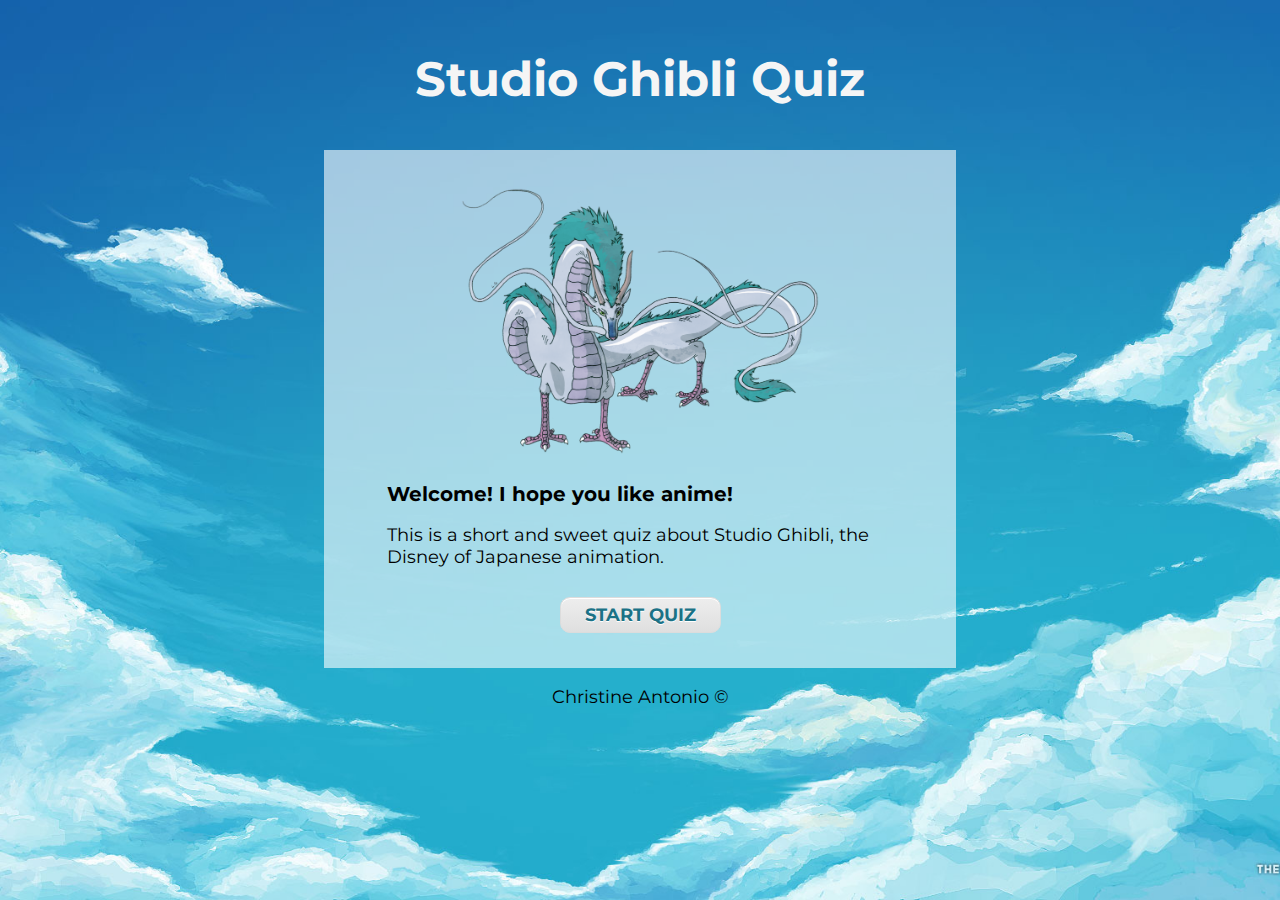
<file: index.html>
<!DOCTYPE html>
<html lang="en">

<head>
  <meta charset="UTF-8">
  <meta name="viewport" content="width=device-width, initial-scale=1.0">
  <meta http-equiv="X-UA-Compatible" content="ie=edge">
  <title>Studio Ghibli Quiz</title>
  <link href="https://cdnjs.cloudflare.com/ajax/libs/normalize/8.0.1/normalize.min.css"
    type="text/css" />
  <link href="app.css" rel="stylesheet" type="text/css" />
</head>

<body>
    <header>
        <h1>Studio Ghibli Quiz</h1>
    </header>

    <main aria-live="polite">

    <!--<div class="start-quiz-page"></div>
          <img src="images/haku.png" class="welcome-img"></div>
          <h2>Welcome! I hope you like anime!</h2></div>
          <p>This is a short and sweet quiz about Studio Ghibli, the Disney of Japanese animation.</p></div>
          <div class="start-quiz-button"></div>
            <button type="submit" id="start-quiz-btn">Start Quiz</button></div>
          </div></div>
        </div></div>
    
    -->
    </main>

    <footer>   
        <p>Christine Antonio ©</p>
    </footer>

<script src="https://code.jquery.com/jquery-3.4.1.slim.js" crossorigin="anonymous"></script>
<script src="app.js"></script>
</body>

</html>
</file>
<file: app.css>
/* Your styles should be mobile-first and responsive */

@import url('https://fonts.googleapis.com/css2?family=Montserrat&display=swap');


/* Structure */
body {
  background: url("images/wallpaper.jpg") no-repeat center fixed;
  background-size: cover;
  font-family: Montserrat;
}

header {
  display: block;
  margin: auto;
  justify-content: center;
  text-align: center;
}

footer {
  justify-content: center;
  text-align: center;
}

/********** Start Page **********/
.start-quiz-page, form, .results-page {
  display: block;
  background: rgba(255, 255, 255, 0.6);
  padding: 5%;
  margin-right: 10%;
  margin-left: 10%;
}

/********** Question Form **********/
fieldset {
  border: 2px #1B7286;
}

legend {
  border: 2px #1B7286;
  line-height: 2px;
  color: #1B606F;
  font-weight: bold;
}

.currentQuestion, .answers-container {
  display: block;
}

.correct-answer, .wrong-answer {
  text-align: center;
}

ul {
  list-style: none;
  padding-left: 5%;
}

/********** Results Page **********/
.results-page {
  text-align: center;
}

/********** Type **********/
h1 {
  font-size: 38px;
  color: whitesmoke;
}

h2 {
  font-size: 16px;
}

h3 {
  font-size: 14px;
  text-transform: uppercase;
}

p, ul {
  font-size: 14px;
}

/********** Elements **********/
.start-quiz-page img, .question img, .results-page img {
  max-width: 100%;
  display: block;
  margin: auto;
}

.answers-container img, .correct-answer img, .wrong-answer img {
  display: block;
  max-width: 50%;
  margin: auto;
}

/********** Buttons **********/

button {
	box-shadow:inset 0px 1px 0px 0px #ffffff;
	background:linear-gradient(to bottom, #ededed 5%, #dfdfdf 100%);
	background-color:#ededed;
	border-radius: 10px;
	border:1px solid #dcdcdc;
	display:inline-block;
	cursor:pointer;
  color:#1B7286;
  font-family: Montserrat;
	font-size:14px;
	font-weight:bold;
  padding:6px 24px;
  text-transform: uppercase;
	text-decoration:none;
	text-shadow:0px 1px 0px #ffffff;
}

.start-quiz-button, .restart-quiz-button {
  text-align: center;
  padding: 2%;
}

.question-form-buttons {
  text-align: center;
}

#next-question-btn {
  display: none;
}

/********** Small Mobile **********/
@media all and (max-width: 400px) {
  /********** Start Page **********/
  .start-quiz-page {
    padding: 5%;
    margin: 5%;
  }

  /********** Question Form **********/
  form {
    padding: 5%;
    margin: 5%;
  }

  ul {
    padding-left: 0px;
  }

  /********** Type **********/
  h2 {
    font-size: 12px;
  }
  
  h3, p, ul {
    font-size: 10px;
  }

  /********** Elements **********/
  button {
    font-size: 10px;
  }
}

/********** Desktop **********/
@media all and (min-width: 1000px) {
  /********** Margins & Padding **********/
.start-quiz-page, form {
  padding-top: 2%;
  padding-right: 5%;
  padding-bottom: 2%;
  padding-left: 5%;
  margin-right: 25%;
  margin-left: 25%;
}

header {
  padding: 10px 0 10px 0;
}
  
  /********** Type **********/
  h1 {
    font-size: 48px;
  }

  h2 {
    font-size: 20px;
  }

  h3, p, ul {
    font-size: 18px;
  }

  /********** Elements **********/
  .start-quiz-page img, .question img, .results-page img {
    max-width: 75%;
  }

  .answers-container img {
    max-width: 35%;
  }

  button {
    font-size: 18px;
  }

}
/** 
  * If you are unclear on how to utilize a mobile-first, responsive technique to write your CSS, here is an example: 
  *
  * https://github.com/andreacardybailey/responsive_example/blob/master/styles/responsive-base.css 
  *
*/
</file>
